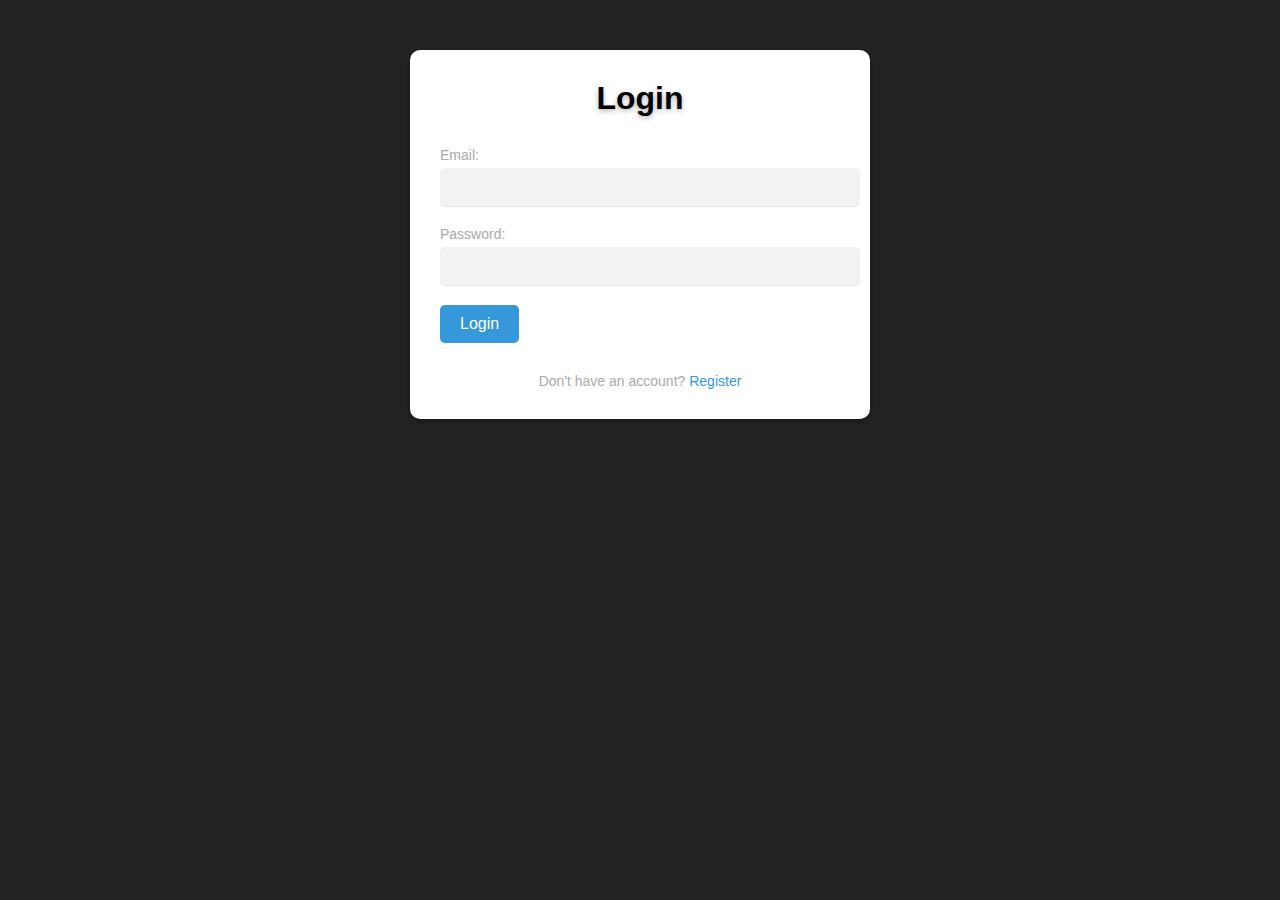
<file: index.html>
<!DOCTYPE html>
<html>
  <head>
    <title>Login</title>
    <style>
      body {
        background-color: #222;
        font-family: Arial, sans-serif;
      }

      .container {
        width: 400px;
        margin: 0 auto;
        margin-top: 50px;
        background-color: #fff;
        border-radius: 10px;
        box-shadow: 0 2px 5px rgba(0, 0, 0, 0.3);
        padding: 30px;
      }

      h1 {
        color: #000000;
        text-align: center;
        font-size: 32px;
        margin-top: 0;
        text-shadow: 0 2px 5px rgba(0, 0, 0, 0.3);
      }

      form {
        margin-top: 30px;
      }

      label {
        display: block;
        color: #aaa;
        font-size: 14px;
        margin-bottom: 5px;
      }

      input[type="text"],
      input[type="password"] {
        width: 100%;
        padding: 10px;
        margin-bottom: 20px;
        border: none;
        border-radius: 5px;
        box-shadow: 0 1px 1px rgba(0, 0, 0, 0.1);
        font-size: 16px;
        background-color: #f2f2f2;
        color: #444;
      }

      input[type="submit"] {
        background-color: #3498db;
        color: #fff;
        padding: 10px 20px;
        border: none;
        border-radius: 5px;
        font-size: 16px;
        cursor: pointer;
        transition: background-color 0.3s ease;
      }

      button:hover {
        background-color: #2980b9;
      }

      .links {
        margin-top: 30px;
        text-align: center;
        color: #aaa;
        font-size: 14px;
      }

      .links a {
        color: #3498db;
        text-decoration: none;
        transition: color 0.3s ease;
      }

      .links a:hover {
        color: #2980b9;
      }
    </style>
  </head>
  <body>
    <div class="container">
      <h1>Login</h1>
      <form action="login.php" method="post">
        <label for="email">Email:</label>
        <input type="text" id="email" name="email" required>

        <label for="password">Password:</label>
        <input type="password" id="password" name="password" required>

        <input type="submit" value="Login">
      </form>

      <div class="links">
        Don't have an account? <a href="index.html">Register</a>
      </div>
    </div>
  </body>
</html>
</file>
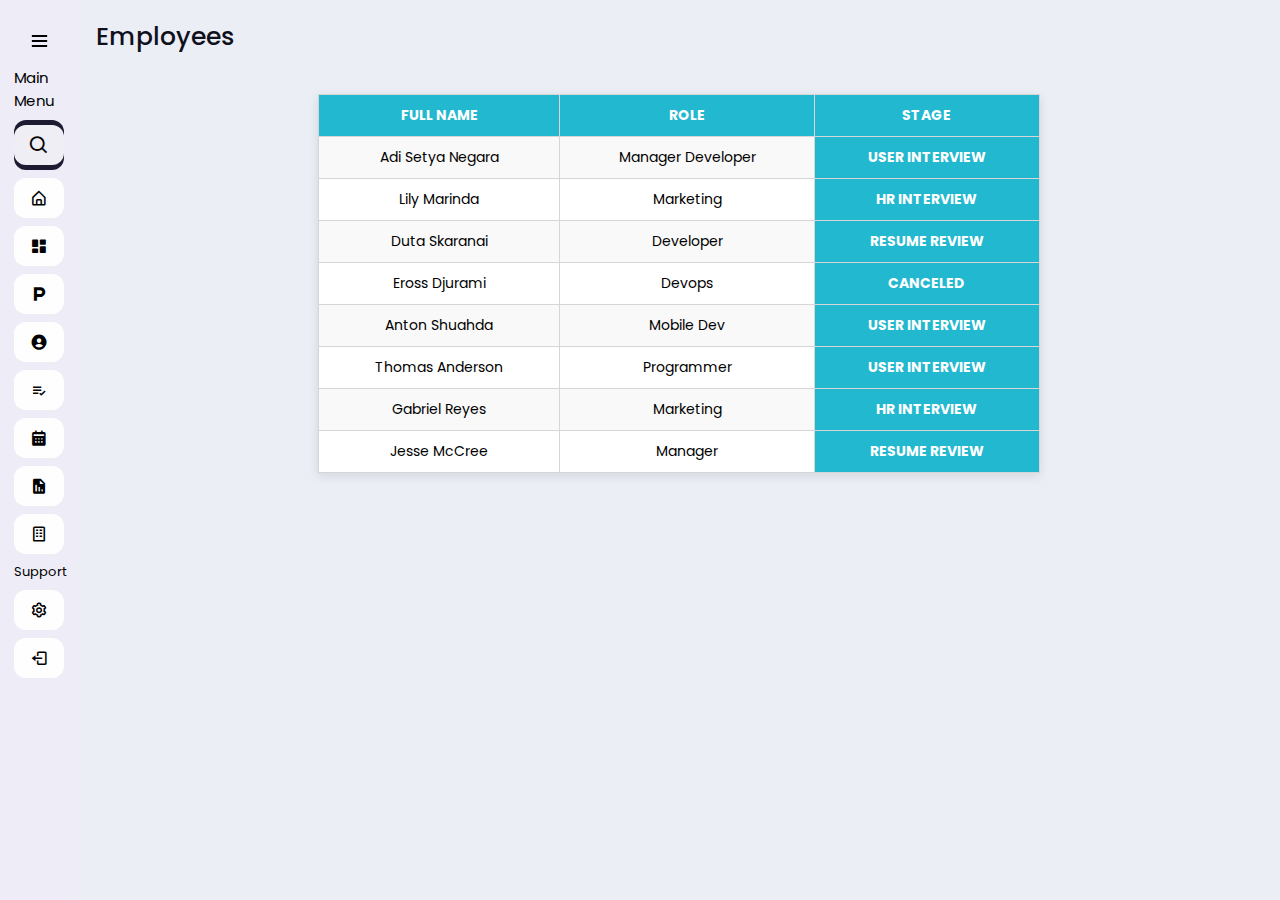
<file: 3 - Employee.html>
<!DOCTYPE html>
<html lang="en" dir="ltr">
  <head>
    <title>HRM Smart</title>
    <meta charset="UTF-8">
    <link rel="stylesheet" href="Mainbody.css">
    <meta http-equiv="X-UA-Compatible" content="IE=edge">
    <link href='https://unpkg.com/boxicons@2.0.7/css/boxicons.min.css' rel='stylesheet'>
     <meta name="viewport" content="width=device-width, initial-scale=1.0">
     <link rel = " icon " href= "icon.ico" ,  type = " image/x-icon">   
   </head>
<body>
    <div class="sidebar">
    <div class="logo-details">
        <div class="logo_name">
        <img src="logo.png" width="40px" height="30px"></div>
        <div class="logo_name">HRM Smart</div>
        <i class='bx bx-menu' id="btn" ></i>
    </div>
    <div class="sidenavmenu">Main Menu</div>
    <ul class="nav-list">
      <li>
          <i class='bx bx-search' ></i>
         <input type="text" placeholder="  Search...">
         <span class="tooltip">Search</span>
      </li>
      <li>
        <a href="index.html">
          <i class='bx bx-home-alt'></i>
          <span class="links_name">Home</span>
        </a>
         <span class="tooltip">Home</span>
      </li>
      <li>
        <a href="2 - Dashboard.html">
          <i class='bx bxs-dashboard'></i>
          <span class="links_name">Dashboard</span>
        </a>
         <span class="tooltip">Dashboard</span>
      </li>
      <li>
       <a href="5 - Payroll.html">
         <i class='bx bxs-parking' ></i>
         <span class="links_name">Payroll</span>
       </a>
       <span class="tooltip">Payroll</span>
     </li>
     <li>
       <a href="3 - Employee.html">
         <i class='bx bxs-user-circle' ></i>
         <span class="links_name">Employee Data</span>
       </a>
       <span class="tooltip">Employee Data</span>
     </li>
     <li>
       <a href="9 - Checklist.html">
         <i class='bx bx-list-check' ></i>
         <span class="links_name">Checklist</span>
       </a>
       <span class="tooltip">Checklist</span>
     </li>
     <li>
       <a href="7 - Attendance.html">
         <i class='bx bxs-calendar' ></i>
         <span class="links_name">Attendance</span>
       </a>
       <span class="tooltip">Attendance</span>
     </li>
     <li>
       <a href="8 - Reports.html">
         <i class='bx bxs-report' ></i>
         <span class="links_name">Reports</span>
       </a>
       <span class="tooltip">Reports</span>
     </li>
     <li>
       <a href="6 - Departments.html">
         <i class='bx bx-building' ></i>
         <span class="links_name">Department</span>
       </a>
       <span class="tooltip">Department</span>
     </li>
     <div class="sidenavmenu2">Support</div>
     <li>
        <a href="#">
          <i class='bx bx-cog' ></i>
          <span class="links_name">Help</span>
        </a>
        <span class="tooltip">Help</span>
      </li>
     <li>
        <a href="#">
            <i class='bx bx-log-out'></i>
            <span class="links_name">Log In</span>
        </a>
        <span class="tooltip">Log In</span>

     </li>  
    </ul>
  </div>
  <style>
  table {
    font-family: 'Roboto', sans-serif;
    border-collapse: collapse;
    width: 60%;
    margin: 0 auto;
    background-color: #ffffff;
    border: 1px solid #d6d6d6;
    box-shadow: 0px 3px 10px rgba(0, 0, 0, 0.1);
  }

  td,
  th {
    border: 1px solid #d6d6d6;
    text-align: center;
    padding: 10px;
    font-size: 14px;
  }

  tr:nth-child(even) {
    background-color: #f9f9f9;
  }

  th {
    background-color: #22b8cf;
    color: #ffffff;
    font-weight: bold;
    text-transform: uppercase;
    padding: 10px;
  }

  caption {
    font-size: 20px;
    font-weight: bold;
    margin-bottom: 10px;
    text-align: left;
    text-transform: uppercase;
    letter-spacing: 2px;
  }

  .search-container {
    display: flex;
    justify-content: space-between;
    align-items: center;
    margin-bottom: 20px;
  }

  .search-container input[type=text] {
    padding: 6px;
    border: none;
    border-radius: 3px;
    width: 300px;
    font-size: 14px;
  }

  .search-container button {
    padding: 6px 10px;
    background-color: #22b8cf;
    color: #ffffff;
    border: none;
    border-radius: 3px;
    cursor: pointer;
    font-size: 14px;
  }
</style>

<section class="home-section">
  <div class="search-container">
    <div class="text">Employees</div>
    
  </div>

  <table>
    <tr>
      <th>Full name</th>
      <th>Role</th>
      <th>Stage</th>
    </tr>

    <tr>
      <td>Adi Setya Negara</td>
      <td>Manager Developer</td>
      <th>User Interview</th>
    </tr>

    <tr>
      <td>Lily Marinda</td>
      <td>Marketing</td>
      <th>HR Interview </th>
    </tr>

    <tr>
      <td>Duta Skaranai</td>
      <td>Developer</td>
      <th>Resume Review</th>
    </tr>

    <tr>
      <td>Eross Djurami</td>
      <td>Devops</td>
      <th>Canceled</th>
    </tr>

    <tr>
      <td>Anton Shuahda</td>
      <td>Mobile Dev</td>
      <th>User Interview</th>
    </tr>

    <tr>
      <td>Thomas Anderson</td>
      <td>Programmer</td>
      <th>User Interview</th>
    </tr>

    <tr>
      <td>Gabriel Reyes</td>
      <td>Marketing</td>
      <th>HR Interview </th>
    </tr>

    <tr>
      <td>Jesse McCree</td>
      <td>Manager</td>
        <th>Resume Review</th>
      </tr>
    </table>
      </section>
  <script>
  let sidebar = document.querySelector(".sidebar");
  let closeBtn = document.querySelector("#btn");
  let searchBtn = document.querySelector(".bx-search");

  closeBtn.addEventListener("click", ()=>{
    sidebar.classList.toggle("open");
    menuBtnChange();//calling the function(optional)
  });

  searchBtn.addEventListener("click", ()=>{ // Sidebar open when you click on the search iocn
    sidebar.classList.toggle("open");
    menuBtnChange(); //calling the function(optional)
  });

  // following are the code to change sidebar button(optional)
  function menuBtnChange() {
   if(sidebar.classList.contains("open")){
     closeBtn.classList.replace("bx-menu", "bx-menu-alt-right");//replacing the iocns class
   }else {
     closeBtn.classList.replace("bx-menu-alt-right","bx-menu");//replacing the iocns class
   }


}

  
  </script>
</body>
</html>
</file>
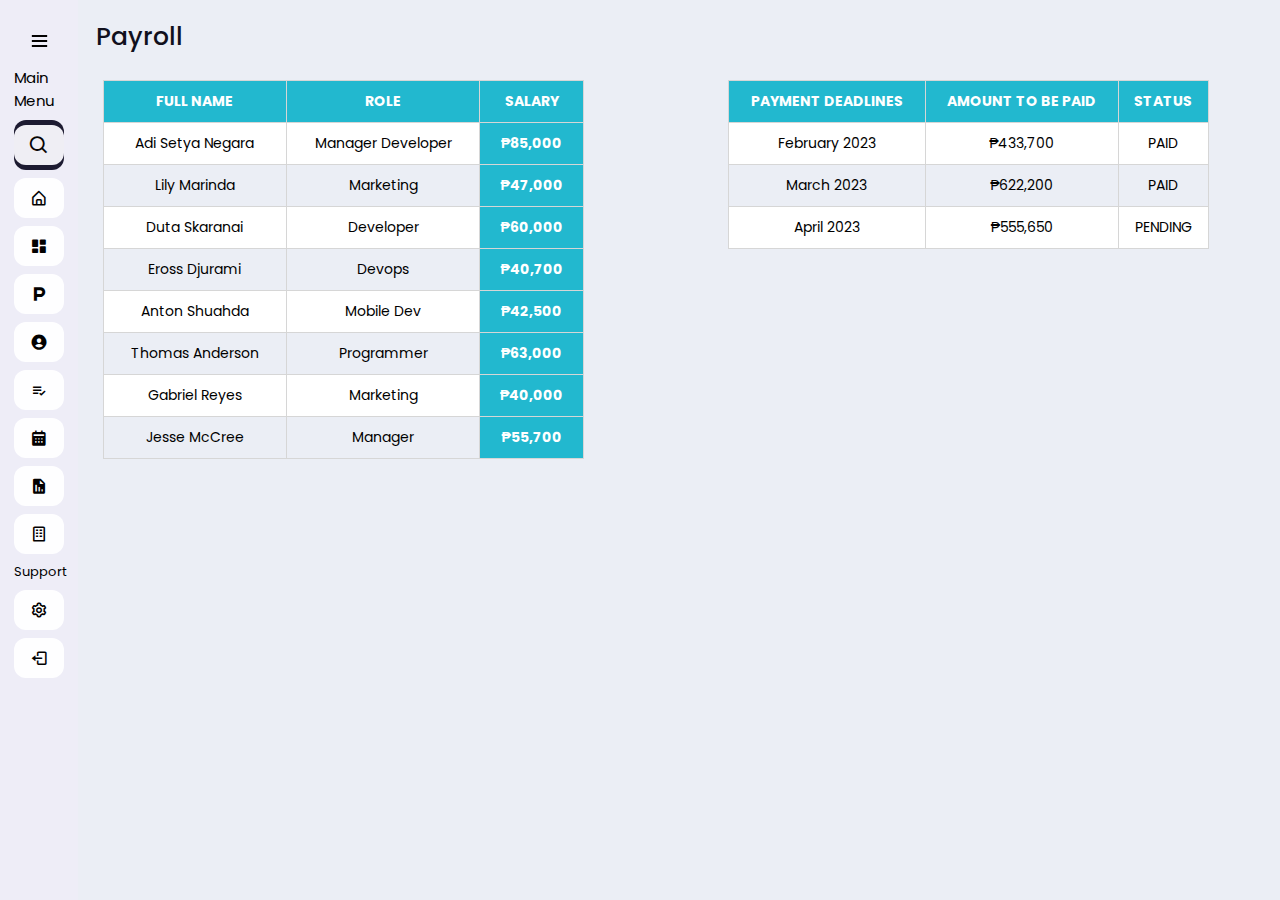
<file: 5 - Payroll.html>
<!DOCTYPE html>
<html lang="en" dir="ltr">
  <head>
    <title>HRM Smart</title>
    <meta charset="UTF-8">
    <link rel="stylesheet" href="Mainbody.css">
    <meta http-equiv="X-UA-Compatible" content="IE=edge">
    <link href='https://unpkg.com/boxicons@2.0.7/css/boxicons.min.css' rel='stylesheet'>
     <meta name="viewport" content="width=device-width, initial-scale=1.0">
     <link rel = " icon " href= "icon.ico" ,  type = " image/x-icon">   
   </head>
<body>
    <div class="sidebar">
    <div class="logo-details">
        <div class="logo_name">
        <img src="logo.png" width="40px" height="30px"></div>
        <div class="logo_name">HRM Smart</div>
        <i class='bx bx-menu' id="btn" ></i>
    </div>
    <div class="sidenavmenu">Main Menu</div>
    <ul class="nav-list">
      <li>
          <i class='bx bx-search' ></i>
         <input type="text" placeholder="  Search...">
         <span class="tooltip">Search</span>
      </li>
      <li>
        <a href="index.html">
          <i class='bx bx-home-alt'></i>
          <span class="links_name">Home</span>
        </a>
         <span class="tooltip">Home</span>
      </li>
      <li>
        <a href="2 - Dashboard.html">
          <i class='bx bxs-dashboard'></i>
          <span class="links_name">Dashboard</span>
        </a>
         <span class="tooltip">Dashboard</span>
      </li>
      <li>
       <a href="5 - Payroll.html">
         <i class='bx bxs-parking' ></i>
         <span class="links_name">Payroll</span>
       </a>
       <span class="tooltip">Payroll</span>
     </li>
     <li>
       <a href="3 - Employee.html">
         <i class='bx bxs-user-circle' ></i>
         <span class="links_name">Employee Data</span>
       </a>
       <span class="tooltip">Employee Data</span>
     </li>
     <li>
       <a href="9 - Checklist.html">
         <i class='bx bx-list-check' ></i>
         <span class="links_name">Checklist</span>
       </a>
       <span class="tooltip">Checklist</span>
     </li>
     <li>
       <a href="7 - Attendance.html">
         <i class='bx bxs-calendar' ></i>
         <span class="links_name">Attendance</span>
       </a>
       <span class="tooltip">Attendance</span>
     </li>
     <li>
       <a href="8 - Reports.html">
         <i class='bx bxs-report' ></i>
         <span class="links_name">Reports</span>
       </a>
       <span class="tooltip">Reports</span>
     </li>
     <li>
       <a href="6 - Departments.html">
         <i class='bx bx-building' ></i>
         <span class="links_name">Department</span>
       </a>
       <span class="tooltip">Department</span>
     </li>
     <div class="sidenavmenu2">Support</div>
     <li>
        <a href="#">
          <i class='bx bx-cog' ></i>
          <span class="links_name">Help</span>
        </a>
        <span class="tooltip">Help</span>
      </li>
     <li>
        <a href="#">
            <i class='bx bx-log-out'></i>
            <span class="links_name">Log In</span>
        </a>
        <span class="tooltip">Log In</span>

     </li>  
    </ul>
  </div>
  <style>
    table {
      font-family: arial, sans-serif;
      border-collapse: collapse;
      width: 40%;
    }
    
    td,
  th {
    border: 1px solid #d6d6d6;
    text-align: center;
    padding: 10px;
    font-size: 14px;
  }

  tr:nth-child(even) {
    background-color: #f9f9f9;
  }

  th {
    background-color: #22b8cf;
    color: #ffffff;
    font-weight: bold;
    text-transform: uppercase;
    padding: 10px;
  }

  caption {
    font-size: 20px;
    font-weight: bold;
    margin-bottom: 10px;
    text-align: left;
    text-transform: uppercase;
    letter-spacing: 2px;
  }
    
    tr:nth-child(even) {
      background-color: white;
    }
	#table1 {
        position: absolute;
        top: 80px;
        left: 25px;
    }
    
    #table2 {
        position: absolute;
        top: 80px;
        left: 650px;
    }
    </style> 
      <section class="home-section">
          <div class="text">Payroll</div>
        <table id="table1">
      <tr>
        <th>Full name</th>
        <th>Role</th>
        <th>Salary</th>
      </tr>
      
      <tr>
        <td>Adi Setya Negara</td>
        <td>Manager Developer</td>
        <th>₱85,000</th>
      </tr>
      
      <tr>
        <td>Lily Marinda</td>
        <td>Marketing</td>
        <th>₱47,000</th>
      </tr>
      
      <tr>
        <td>Duta Skaranai</td>
        <td>Developer</td>
        <th>₱60,000</th>
      </tr>
      
      <tr>
        <td>Eross Djurami</td>
        <td>Devops</td>
        <th>₱40,700</th>
      </tr>
      
      <tr>
        <td>Anton Shuahda</td>
        <td>Mobile Dev</td>
        <th>₱42,500</th>
      </tr>
      
      <tr>
        <td>Thomas Anderson</td>
        <td>Programmer</td>
        <th>₱63,000</th>
      </tr>
      
        <tr>
        <td>Gabriel Reyes</td>
        <td>Marketing</td>
        <th>₱40,000</th>
      </tr>
      
        <tr>
        <td>Jesse McCree</td>
        <td>Manager</td>
        <th>₱55,700</th>
      </tr>
    </table>
	
	<table id="table2">
  <tr>
    <th>Payment Deadlines</th>
    <th>Amount to be Paid</th>
    <th>Status</th>
  </tr>
  
  <tr>
    <td>February 2023</td>
    <td>₱433,700</td>
    <td>PAID</td>
  </tr>
  
  <tr>
    <td>March 2023</td>
    <td>₱622,200</td>
    <td>PAID</td>
  </tr>
  
  <tr>
    <td>April 2023</td>
    <td>₱555,650</td>
    <td>PENDING</td>
  </tr>
</table>
  <script>
  let sidebar = document.querySelector(".sidebar");
  let closeBtn = document.querySelector("#btn");
  let searchBtn = document.querySelector(".bx-search");

  closeBtn.addEventListener("click", ()=>{
    sidebar.classList.toggle("open");
    menuBtnChange();//calling the function(optional)
  });

  searchBtn.addEventListener("click", ()=>{ // Sidebar open when you click on the search iocn
    sidebar.classList.toggle("open");
    menuBtnChange(); //calling the function(optional)
  });

  // following are the code to change sidebar button(optional)
  function menuBtnChange() {
   if(sidebar.classList.contains("open")){
     closeBtn.classList.replace("bx-menu", "bx-menu-alt-right");//replacing the iocns class
   }else {
     closeBtn.classList.replace("bx-menu-alt-right","bx-menu");//replacing the iocns class
   }
}
  </script>
</body>
</html>
</file>
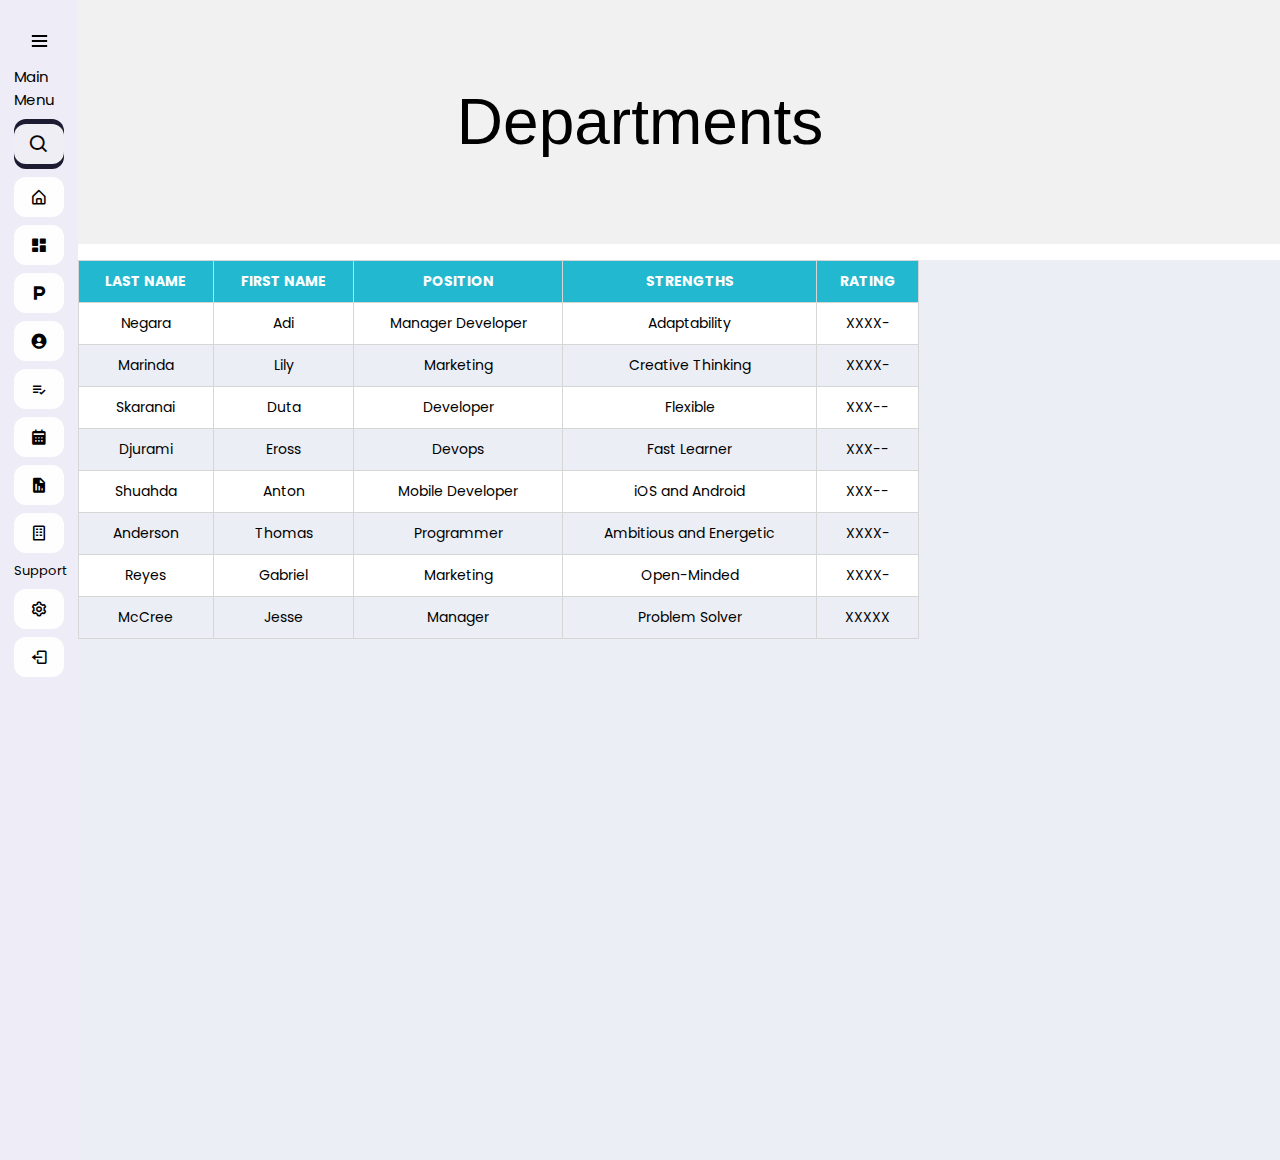
<file: 6 - Departments.html>
<!DOCTYPE html>
<html lang="en" dir="ltr">
  <head>
    <title>HRM Smart</title>
    <meta charset="UTF-8">
    <link rel="stylesheet" href="Mainbody.css">
    <meta http-equiv="X-UA-Compatible" content="IE=edge">
    <link href='https://unpkg.com/boxicons@2.0.7/css/boxicons.min.css' rel='stylesheet'>
     <meta name="viewport" content="width=device-width, initial-scale=1.0">
     <link rel = " icon " href= "icon.ico" ,  type = " image/x-icon">   
   </head>
<body>
    <div class="sidebar">
    <div class="logo-details">
        <div class="logo_name">
        <img src="logo.png" width="40px" height="30px"></div>
        <div class="logo_name">HRM Smart</div>
        <i class='bx bx-menu' id="btn" ></i>
    </div>
    <div class="sidenavmenu">Main Menu</div>
    <ul class="nav-list">
      <li>
          <i class='bx bx-search' ></i>
         <input type="text" placeholder="  Search...">
         <span class="tooltip">Search</span>
      </li>
      <li>
        <a href="index.html">
          <i class='bx bx-home-alt'></i>
          <span class="links_name">Home</span>
        </a>
         <span class="tooltip">Home</span>
      </li>
      <li>
        <a href="2 - Dashboard.html">
          <i class='bx bxs-dashboard'></i>
          <span class="links_name">Dashboard</span>
        </a>
         <span class="tooltip">Dashboard</span>
      </li>
      <li>
       <a href="5 - Payroll.html">
         <i class='bx bxs-parking' ></i>
         <span class="links_name">Payroll</span>
       </a>
       <span class="tooltip">Payroll</span>
     </li>
     <li>
       <a href="3 - Employee.html">
         <i class='bx bxs-user-circle' ></i>
         <span class="links_name">Employee Data</span>
       </a>
       <span class="tooltip">Employee Data</span>
     </li>
     <li>
       <a href="9 - Checklist.html">
         <i class='bx bx-list-check' ></i>
         <span class="links_name">Checklist</span>
       </a>
       <span class="tooltip">Checklist</span>
     </li>
     <li>
       <a href="7 - Attendance.html">
         <i class='bx bxs-calendar' ></i>
         <span class="links_name">Attendance</span>
       </a>
       <span class="tooltip">Attendance</span>
     </li>
     <li>
       <a href="8 - Reports.html">
         <i class='bx bxs-report' ></i>
         <span class="links_name">Reports</span>
       </a>
       <span class="tooltip">Reports</span>
     </li>
     <li>
       <a href="6 - Departments.html">
         <i class='bx bx-building' ></i>
         <span class="links_name">Department</span>
       </a>
       <span class="tooltip">Department</span>
     </li>
     <div class="sidenavmenu2">Support</div>
     <li>
        <a href="#">
          <i class='bx bx-cog' ></i>
          <span class="links_name">Help</span>
        </a>
        <span class="tooltip">Help</span>
      </li>
     <li>
        <a href="#">
            <i class='bx bx-log-out'></i>
            <span class="links_name">Log In</span>
        </a>
        <span class="tooltip">Log In</span>

     </li>  
    </ul>
  </div>

<title>W3.CSS</title>
<meta name="viewport" content="width=device-width, initial-scale=1">
<link rel="stylesheet" href="https://www.w3schools.com/w3css/4/w3.css">
<body>

<div class="w3-light-grey w3-padding-64 w3-margin-bottom w3-center">
  <h1 class="w3-jumbo">Departments</h1>
</div>

   <style>
table {
  font-family: arial, sans-serif;
  border-collapse: collapse;
  width: 70%;
}

td,
  th {
    border: 1px solid #d6d6d6;
    text-align: center;
    padding: 10px;
    font-size: 14px;
  }

  tr:nth-child(even) {
    background-color: #f9f9f9;
  }

  th {
    background-color: #22b8cf;
    color: #ffffff;
    font-weight: bold;
    text-transform: uppercase;
    padding: 10px;
  }

  caption {
    font-size: 20px;
    font-weight: bold;
    margin-bottom: 10px;
    text-align: left;
    text-transform: uppercase;
    letter-spacing: 2px;
  }

tr:nth-child(even) {
  background-color: white;
}
</style> 
  <section class="home-section">
	  <table>
  <tr>
    <th>Last Name </th>
    <th>First Name</th>
    <th>Position</th>
    <th>Strengths</th>
    <th>Rating</th>
  
  </tr>
  
  <tr>
    <td>Negara</td>
    <td>Adi</td>
    <td>Manager Developer</td>
    <td>Adaptability</td>
    <td>XXXX-</td>
    
  </tr>
  
  <tr>
    <td>Marinda</td>
    <td>Lily</td>
    <td>Marketing</td>
    <td>Creative Thinking</td>
    <td>XXXX-</td>
    
  </tr>
  
  <tr>
    <td>Skaranai</td>
    <td>Duta</td>
    <td>Developer</td>
    <td>Flexible</td>
    <td>XXX--</td>
    
  </tr>
  
  <tr>
    <td>Djurami</td>
    <td>Eross</td>
    <td>Devops</td>
    <td>Fast Learner</td>
    <td>XXX--</td>
    
  </tr>
  
  <tr>
    <td>Shuahda</td>
    <td>Anton</td>
    <td>Mobile Developer</td>
    <td>iOS and Android</td>
    <td>XXX--</td>
    
  </tr>

  <tr>
    <td>Anderson</td>
    <td>Thomas</td>
    <td>Programmer</td>
    <td>Ambitious and Energetic</td>
    <td>XXXX-</td>
    
  </tr>

  <tr>
    <td>Reyes</td>
    <td>Gabriel</td>
    <td>Marketing</td>
    <td>Open-Minded</td>
    <td>XXXX-</td>
    
  </tr>

  <tr>
    <td>McCree</td>
    <td>Jesse</td>
    <td>Manager</td>
    <td>Problem Solver</td>
    <td>XXXXX</td>
    
  </tr>
  

</table>
  </section>
  <script>
  let sidebar = document.querySelector(".sidebar");
  let closeBtn = document.querySelector("#btn");
  let searchBtn = document.querySelector(".bx-search");

  closeBtn.addEventListener("click", ()=>{
    sidebar.classList.toggle("open");
    menuBtnChange();//calling the function(optional)
  });

  searchBtn.addEventListener("click", ()=>{ // Sidebar open when you click on the search iocn
    sidebar.classList.toggle("open");
    menuBtnChange(); //calling the function(optional)
  });

  // following are the code to change sidebar button(optional)
  function menuBtnChange() {
   if(sidebar.classList.contains("open")){
     closeBtn.classList.replace("bx-menu", "bx-menu-alt-right");//replacing the iocns class
   }else {
     closeBtn.classList.replace("bx-menu-alt-right","bx-menu");//replacing the iocns class
   }


}

  
  </script>
</body>
</html>
</file>
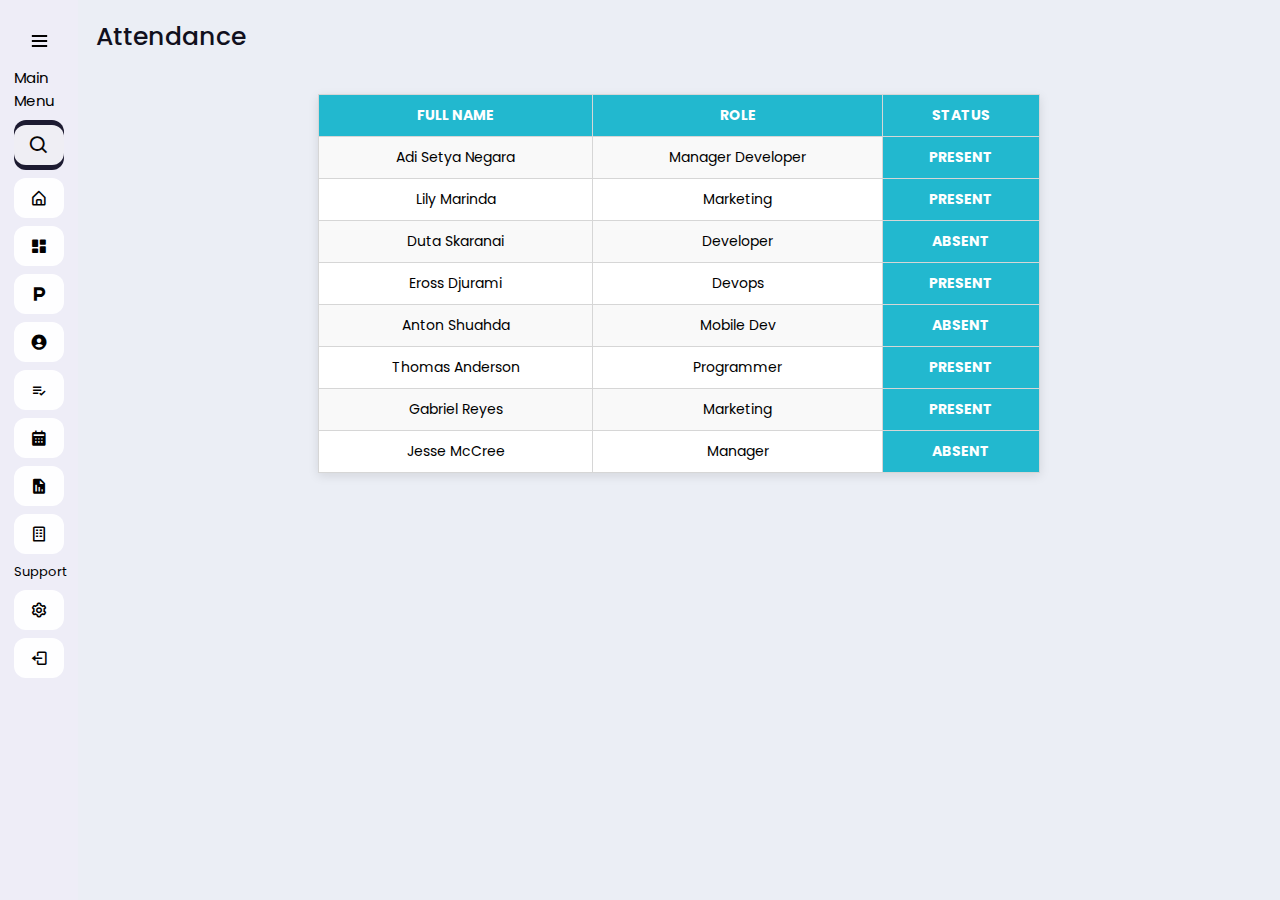
<file: 7 - Attendance.html>
<!DOCTYPE html>
<html lang="en" dir="ltr">
  <head>
    <title>HRM Smart</title>
    <meta charset="UTF-8">
    <link rel="stylesheet" href="Mainbody.css">
    <meta http-equiv="X-UA-Compatible" content="IE=edge">
    <link href='https://unpkg.com/boxicons@2.0.7/css/boxicons.min.css' rel='stylesheet'>
     <meta name="viewport" content="width=device-width, initial-scale=1.0">
     <link rel = " icon " href= "icon.ico" ,  type = " image/x-icon">   
   </head>
<body>
    <div class="sidebar">
    <div class="logo-details">
        <div class="logo_name">
        <img src="logo.png" width="40px" height="30px"></div>
        <div class="logo_name">HRM Smart</div>
        <i class='bx bx-menu' id="btn" ></i>
    </div>
    <div class="sidenavmenu">Main Menu</div>
    <ul class="nav-list">
      <li>
          <i class='bx bx-search' ></i>
         <input type="text" placeholder="  Search...">
         <span class="tooltip">Search</span>
      </li>
      <li>
        <a href="home.html">
          <i class='bx bx-home-alt'></i>
          <span class="links_name">Home</span>
        </a>
         <span class="tooltip">Home</span>
      </li>
      <li>
        <a href="2 - Dashboard.html">
          <i class='bx bxs-dashboard'></i>
          <span class="links_name">Dashboard</span>
        </a>
         <span class="tooltip">Dashboard</span>
      </li>
      <li>
       <a href="5 - Payroll.php">
         <i class='bx bxs-parking' ></i>
         <span class="links_name">Payroll</span>
       </a>
       <span class="tooltip">Payroll</span>
     </li>
     <li>
       <a href="3 - Employee.php">
         <i class='bx bxs-user-circle' ></i>
         <span class="links_name">Employee Data</span>
       </a>
       <span class="tooltip">Employee Data</span>
     </li>
     <li>
       <a href="9 - Checklist.html">
         <i class='bx bx-list-check' ></i>
         <span class="links_name">Checklist</span>
       </a>
       <span class="tooltip">Checklist</span>
     </li>
     <li>
       <a href="7 - Attendance.html">
         <i class='bx bxs-calendar' ></i>
         <span class="links_name">Attendance</span>
       </a>
       <span class="tooltip">Attendance</span>
     </li>
     <li>
       <a href="8 - Reports.html">
         <i class='bx bxs-report' ></i>
         <span class="links_name">Reports</span>
       </a>
       <span class="tooltip">Reports</span>
     </li>
     <li>
       <a href="6 - Departments.html">
         <i class='bx bx-building' ></i>
         <span class="links_name">Department</span>
       </a>
       <span class="tooltip">Department</span>
     </li>
     <div class="sidenavmenu2">Support</div>
     <li>
        <a href="#">
          <i class='bx bx-cog' ></i>
          <span class="links_name">Help</span>
        </a>
        <span class="tooltip">Help</span>
      </li>
     <li>
        <a href="#">
            <i class='bx bx-log-out'></i>
            <span class="links_name">Log In</span>
        </a>
        <span class="tooltip">Log In</span>

     </li>  
    </ul>
  </div>
   <style>
  table {
    font-family: 'Roboto', sans-serif;
    border-collapse: collapse;
    width: 60%;
    margin: 0 auto;
    background-color: #ffffff;
    border: 1px solid #d6d6d6;
    box-shadow: 0px 3px 10px rgba(0, 0, 0, 0.1);
  }

  td,
  th {
    border: 1px solid #d6d6d6;
    text-align: center;
    padding: 10px;
    font-size: 14px;
  }

  tr:nth-child(even) {
    background-color: #f9f9f9;
  }

  th {
    background-color: #22b8cf;
    color: #ffffff;
    font-weight: bold;
    text-transform: uppercase;
    padding: 10px;
  }

  caption {
    font-size: 20px;
    font-weight: bold;
    margin-bottom: 10px;
    text-align: left;
    text-transform: uppercase;
    letter-spacing: 2px;
  }

  .search-container {
    display: flex;
    justify-content: space-between;
    align-items: center;
    margin-bottom: 20px;
  }

  .search-container input[type=text] {
    padding: 6px;
    border: none;
    border-radius: 3px;
    width: 300px;
    font-size: 14px;
  }

  .search-container button {
    padding: 6px 10px;
    background-color: #22b8cf;
    color: #ffffff;
    border: none;
    border-radius: 3px;
    cursor: pointer;
    font-size: 14px;
  }
</style> 
  <section class="home-section">
  <div class="search-container">
    <div class="text">Attendance</div>
    
  </div>
	  <table>
  <tr>
    <th>Full name</th>
    <th>Role</th>
	<th>Status</th>
  </tr>
  
  <tr>
    <td>Adi Setya Negara</td>
    <td>Manager Developer</td>
    <th>Present</th>
  </tr>
  
  <tr>
    <td>Lily Marinda</td>
    <td>Marketing</td>
    <th>Present</th>
  </tr>
  
  <tr>
    <td>Duta Skaranai</td>
    <td>Developer</td>
    <th>Absent</th>
  </tr>
  
  <tr>
    <td>Eross Djurami</td>
    <td>Devops</td>
    <th>Present</th>
  </tr>
  
  <tr>
    <td>Anton Shuahda</td>
    <td>Mobile Dev</td>
	<th>Absent</th>
  </tr>
  
  <tr>
    <td>Thomas Anderson</td>
    <td>Programmer</td>
	<th>Present</th>
  </tr>
  
    <tr>
    <td>Gabriel Reyes</td>
    <td>Marketing</td>
	<th>Present</th>
  </tr>
  
    <tr>
    <td>Jesse McCree</td>
    <td>Manager</td>
	<th>Absent</th>
  </tr>
  

  
</table>
  </section>
  <script>
  let sidebar = document.querySelector(".sidebar");
  let closeBtn = document.querySelector("#btn");
  let searchBtn = document.querySelector(".bx-search");

  closeBtn.addEventListener("click", ()=>{
    sidebar.classList.toggle("open");
    menuBtnChange();//calling the function(optional)
  });

  searchBtn.addEventListener("click", ()=>{ // Sidebar open when you click on the search iocn
    sidebar.classList.toggle("open");
    menuBtnChange(); //calling the function(optional)
  });

  // following are the code to change sidebar button(optional)
  function menuBtnChange() {
   if(sidebar.classList.contains("open")){
     closeBtn.classList.replace("bx-menu", "bx-menu-alt-right");//replacing the iocns class
   }else {
     closeBtn.classList.replace("bx-menu-alt-right","bx-menu");//replacing the iocns class
   }


}

  
  </script>
</body>
</html>
</file>
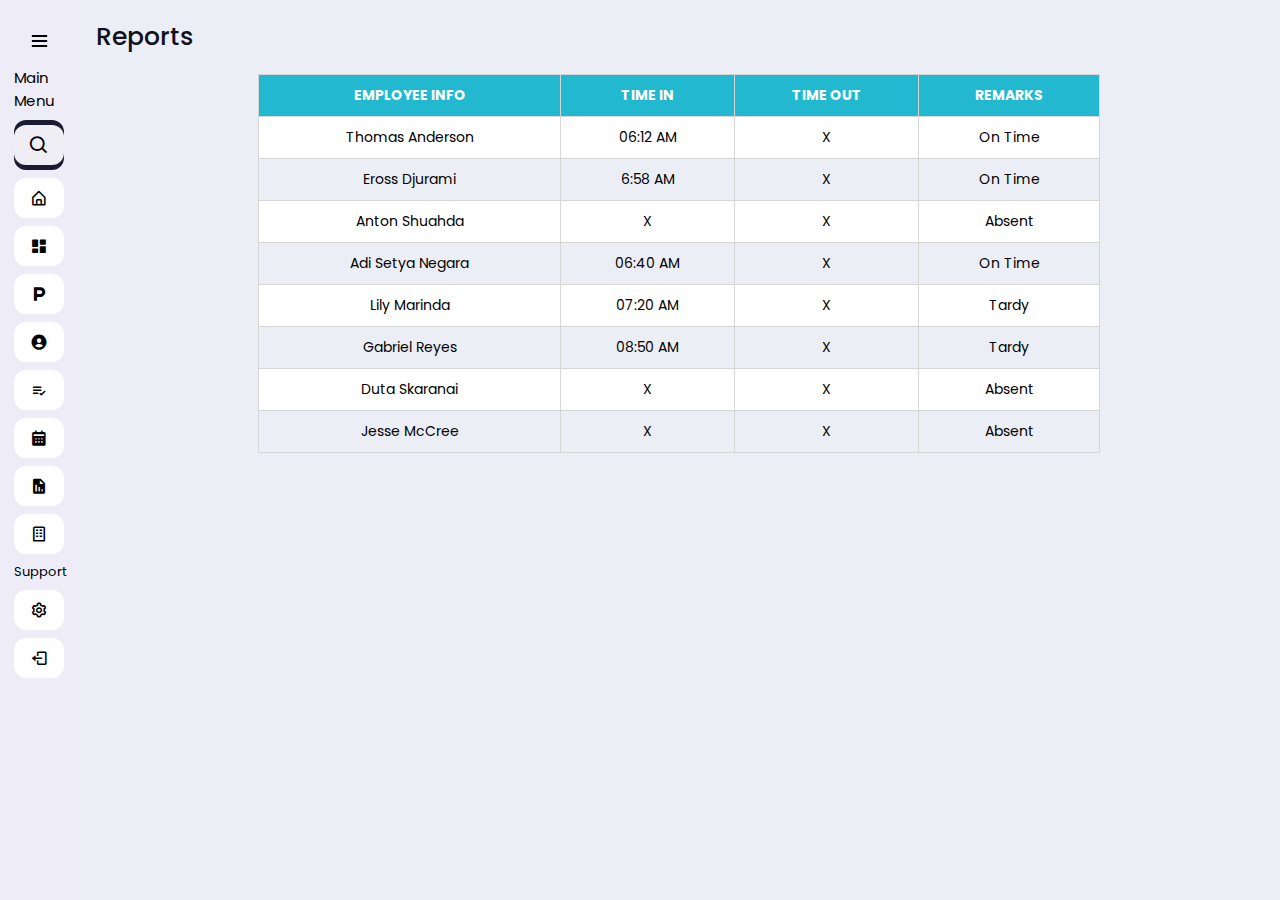
<file: 8 - Reports.html>
<!DOCTYPE html>
<html lang="en" dir="ltr">
  <head>
    <title>HRM Smart</title>
    <meta charset="UTF-8">
    <link rel="stylesheet" href="Mainbody.css">
    <meta http-equiv="X-UA-Compatible" content="IE=edge">
    <link href='https://unpkg.com/boxicons@2.0.7/css/boxicons.min.css' rel='stylesheet'>
     <meta name="viewport" content="width=device-width, initial-scale=1.0">
     <link rel = " icon " href= "icon.ico" ,  type = " image/x-icon">   
   </head>
<body>
    <div class="sidebar">
    <div class="logo-details">
        <div class="logo_name">
        <img src="logo.png" width="40px" height="30px"></div>
        <div class="logo_name">HRM Smart</div>
        <i class='bx bx-menu' id="btn" ></i>
    </div>
    <div class="sidenavmenu">Main Menu</div>
    <ul class="nav-list">
      <li>
          <i class='bx bx-search' ></i>
         <input type="text" placeholder="  Search...">
         <span class="tooltip">Search</span>
      </li>
      <li>
        <a href="home.html">
          <i class='bx bx-home-alt'></i>
          <span class="links_name">Home</span>
        </a>
         <span class="tooltip">Home</span>
      </li>
      <li>
        <a href="2 - Dashboard.html">
          <i class='bx bxs-dashboard'></i>
          <span class="links_name">Dashboard</span>
        </a>
         <span class="tooltip">Dashboard</span>
      </li>
      <li>
       <a href="5 - Payroll.php">
         <i class='bx bxs-parking' ></i>
         <span class="links_name">Payroll</span>
       </a>
       <span class="tooltip">Payroll</span>
     </li>
     <li>
       <a href="3 - Employee.php">
         <i class='bx bxs-user-circle' ></i>
         <span class="links_name">Employee Data</span>
       </a>
       <span class="tooltip">Employee Data</span>
     </li>
     <li>
       <a href="9 - Checklist.html">
         <i class='bx bx-list-check' ></i>
         <span class="links_name">Checklist</span>
       </a>
       <span class="tooltip">Checklist</span>
     </li>
     <li>
       <a href="7 - Attendance.html">
         <i class='bx bxs-calendar' ></i>
         <span class="links_name">Attendance</span>
       </a>
       <span class="tooltip">Attendance</span>
     </li>
     <li>
       <a href="8 - Reports.html">
         <i class='bx bxs-report' ></i>
         <span class="links_name">Reports</span>
       </a>
       <span class="tooltip">Reports</span>
     </li>
     <li>
       <a href="6 - Departments.html">
         <i class='bx bx-building' ></i>
         <span class="links_name">Department</span>
       </a>
       <span class="tooltip">Department</span>
     </li>
     <div class="sidenavmenu2">Support</div>
     <li>
        <a href="#">
          <i class='bx bx-cog' ></i>
          <span class="links_name">Help</span>
        </a>
        <span class="tooltip">Help</span>
      </li>
     <li>
        <a href="#">
            <i class='bx bx-log-out'></i>
            <span class="links_name">Log In</span>
        </a>
        <span class="tooltip">Log In</span>

     </li>  
    </ul>
  </div>
</div>

   <style>
table {
  font-family: arial, sans-serif;
  border-collapse: collapse;
  width: 70%;
}

td,
  th {
    border: 1px solid #d6d6d6;
    text-align: center;
    padding: 10px;
    font-size: 14px;
  }

  tr:nth-child(even) {
    background-color: #f9f9f9;
  }

  th {
    background-color: #22b8cf;
    color: #ffffff;
    font-weight: bold;
    text-transform: uppercase;
    padding: 10px;
  }

  caption {
    font-size: 20px;
    font-weight: bold;
    margin-bottom: 10px;
    text-align: left;
    text-transform: uppercase;
    letter-spacing: 2px;
  }

tr:nth-child(even) {
  background-color: white;
}

.center {
  margin-left: auto;
  margin-right: auto;
}
</style> 
  <section class="home-section">
    <div class="text">Reports </div>
	  <table class="center">
  <tr>
    <th>Employee Info</th>
    <th>Time In</th>
      <th>Time Out</th>
      <th>Remarks</th>

  </tr>
  
<tr>
    <td>Thomas Anderson</td>
    <td>06:12 AM</td>
    <td>X</td>
    <td>On Time</td>
    
  </tr>

<tr>
    <td>Eross Djurami</td>
    <td>6:58 AM</td>
    <td>X</td>
    <td>On Time</td>
    
  </tr>

<tr>
    <td>Anton Shuahda</td>
    <td>X</td>
    <td>X</td>
    <td>Absent</td>
    
  </tr>

  <tr>
    <td>Adi Setya Negara</td>
    <td>06:40 AM</td>
    <td>X</td>
    <td>On Time</td>
    
  </tr>
  
  <tr>
    <td>Lily Marinda</td>
    <td>07:20 AM</td>
    <td>X</td>
    <td>Tardy</td>
    
  </tr>
  
  <tr>
    <td>Gabriel Reyes</td>
    <td>08:50 AM</td>
    <td>X</td>
    <td>Tardy</td>
    
  </tr>
  
  <tr>
    <td>Duta Skaranai</td>
    <td>X</td>
    <td>X</td>
    <td>Absent</td>

  </tr>
  
  <tr>
	<td>Jesse McCree</td>
    <td>X</td>
    <td>X</td>
    <td>Absent</td>

  </tr>
  
</table>
  </section>
  <script>
  let sidebar = document.querySelector(".sidebar");
  let closeBtn = document.querySelector("#btn");
  let searchBtn = document.querySelector(".bx-search");

  closeBtn.addEventListener("click", ()=>{
    sidebar.classList.toggle("open");
    menuBtnChange();//calling the function(optional)
  });

  searchBtn.addEventListener("click", ()=>{ // Sidebar open when you click on the search iocn
    sidebar.classList.toggle("open");
    menuBtnChange(); //calling the function(optional)
  });

  // following are the code to change sidebar button(optional)
  function menuBtnChange() {
   if(sidebar.classList.contains("open")){
     closeBtn.classList.replace("bx-menu", "bx-menu-alt-right");//replacing the iocns class
   }else {
     closeBtn.classList.replace("bx-menu-alt-right","bx-menu");//replacing the iocns class
   }


}

  
  </script>
</body>
</html>
</file>
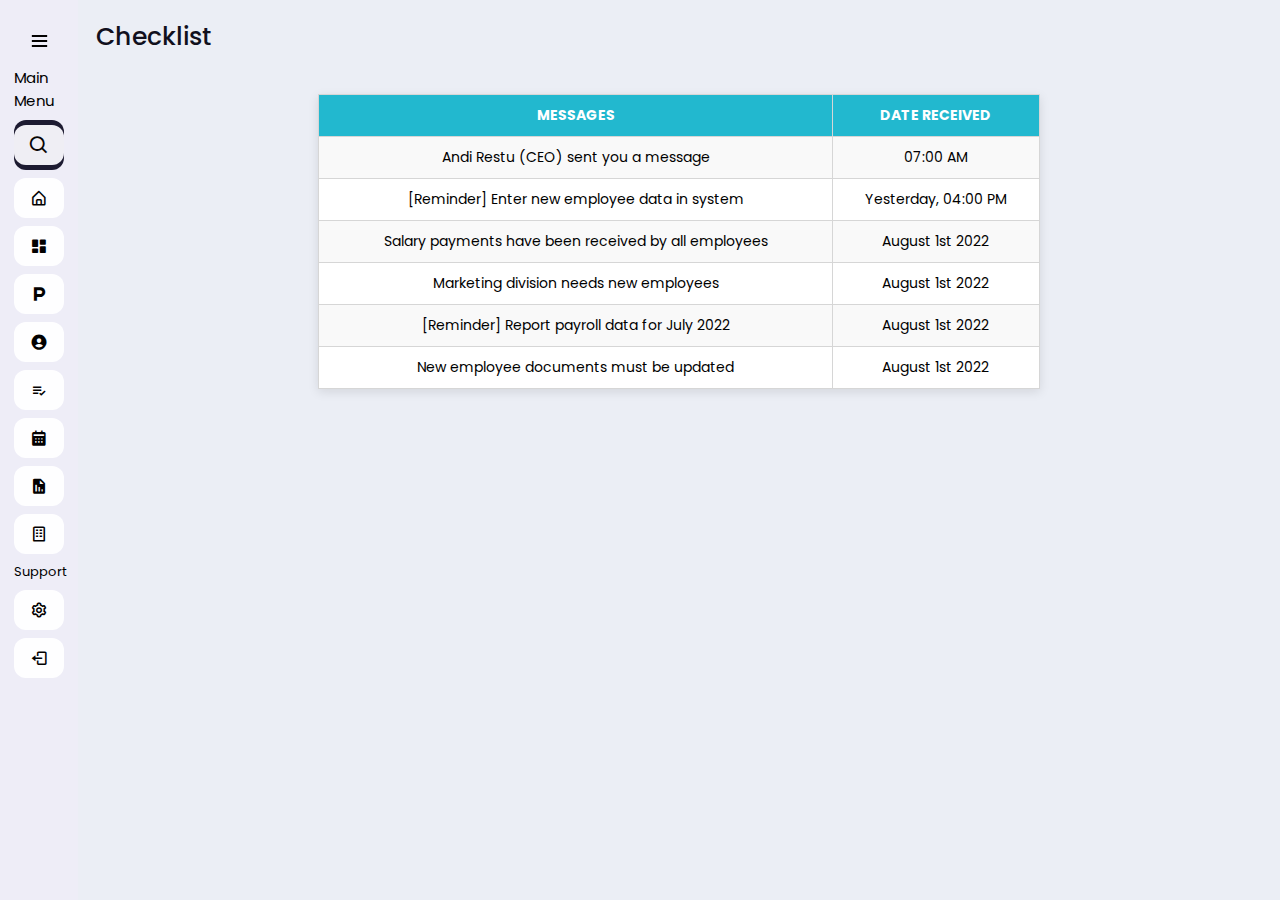
<file: 9 - Checklist.html>
<!DOCTYPE html>
<html lang="en" dir="ltr">
  <head>
    <title>HRM Smart</title>
    <meta charset="UTF-8">
    <link rel="stylesheet" href="Mainbody.css">
    <meta http-equiv="X-UA-Compatible" content="IE=edge">
    <link href='https://unpkg.com/boxicons@2.0.7/css/boxicons.min.css' rel='stylesheet'>
     <meta name="viewport" content="width=device-width, initial-scale=1.0">
     <link rel = " icon " href= "icon.ico" ,  type = " image/x-icon">   
   </head>
<body>
    <div class="sidebar">
    <div class="logo-details">
        <div class="logo_name">
        <img src="logo.png" width="40px" height="30px"></div>
        <div class="logo_name">HRM Smart</div>
        <i class='bx bx-menu' id="btn" ></i>
    </div>
    <div class="sidenavmenu">Main Menu</div>
    <ul class="nav-list">
      <li>
          <i class='bx bx-search' ></i>
         <input type="text" placeholder="  Search...">
         <span class="tooltip">Search</span>
      </li>
      <li>
        <a href="home.html">
          <i class='bx bx-home-alt'></i>
          <span class="links_name">Home</span>
        </a>
         <span class="tooltip">Home</span>
      </li>
      <li>
        <a href="2 - Dashboard.html">
          <i class='bx bxs-dashboard'></i>
          <span class="links_name">Dashboard</span>
        </a>
         <span class="tooltip">Dashboard</span>
      </li>
      <li>
       <a href="5 - Payroll.php">
         <i class='bx bxs-parking' ></i>
         <span class="links_name">Payroll</span>
       </a>
       <span class="tooltip">Payroll</span>
     </li>
     <li>
       <a href="3 - Employee.php">
         <i class='bx bxs-user-circle' ></i>
         <span class="links_name">Employee Data</span>
       </a>
       <span class="tooltip">Employee Data</span>
     </li>
     <li>
       <a href="9 - Checklist.html">
         <i class='bx bx-list-check' ></i>
         <span class="links_name">Checklist</span>
       </a>
       <span class="tooltip">Checklist</span>
     </li>
     <li>
       <a href="7 - Attendance.html">
         <i class='bx bxs-calendar' ></i>
         <span class="links_name">Attendance</span>
       </a>
       <span class="tooltip">Attendance</span>
     </li>
     <li>
       <a href="8 - Reports.html">
         <i class='bx bxs-report' ></i>
         <span class="links_name">Reports</span>
       </a>
       <span class="tooltip">Reports</span>
     </li>
     <li>
       <a href="6 - Departments.html">
         <i class='bx bx-building' ></i>
         <span class="links_name">Department</span>
       </a>
       <span class="tooltip">Department</span>
     </li>
     <div class="sidenavmenu2">Support</div>
     <li>
        <a href="#">
          <i class='bx bx-cog' ></i>
          <span class="links_name">Help</span>
        </a>
        <span class="tooltip">Help</span>
      </li>
     <li>
        <a href="#">
            <i class='bx bx-log-out'></i>
            <span class="links_name">Log In</span>
        </a>
        <span class="tooltip">Log In</span>

     </li>  
    </ul>
  </div>
<style>
  table {
    font-family: 'Roboto', sans-serif;
    border-collapse: collapse;
    width: 60%;
    margin: 0 auto;
    background-color: #ffffff;
    border: 1px solid #d6d6d6;
    box-shadow: 0px 3px 10px rgba(0, 0, 0, 0.1);
  }

  td,
  th {
    border: 1px solid #d6d6d6;
    text-align: center;
    padding: 10px;
    font-size: 14px;
  }

  tr:nth-child(even) {
    background-color: #f9f9f9;
  }

  th {
    background-color: #22b8cf;
    color: #ffffff;
    font-weight: bold;
    text-transform: uppercase;
    padding: 10px;
  }

  caption {
    font-size: 20px;
    font-weight: bold;
    margin-bottom: 10px;
    text-align: left;
    text-transform: uppercase;
    letter-spacing: 2px;
  }

  .search-container {
    display: flex;
    justify-content: space-between;
    align-items: center;
    margin-bottom: 20px;
  }

  .search-container input[type=text] {
    padding: 6px;
    border: none;
    border-radius: 3px;
    width: 300px;
    font-size: 14px;
  }

  .search-container button {
    padding: 6px 10px;
    background-color: #22b8cf;
    color: #ffffff;
    border: none;
    border-radius: 3px;
    cursor: pointer;
    font-size: 14px;
  }
</style> 

 <section class="home-section">
  <div class="search-container">
    <div class="text">Checklist</div>
   
  </div>
   
	  <table>
  <tr>
    <th>Messages</th>
    <th>Date Received</th>
  
  </tr>
  
  <tr>
    <td>Andi Restu (CEO) sent you a message</td>
    <td>07:00 AM</td>
    
  </tr>
  
  <tr>
    <td>[Reminder] Enter new employee data in system</td>
    <td>Yesterday, 04:00 PM</td>
    
  </tr>
  
  <tr>
    <td>Salary payments have been received by all employees</td>
    <td>August 1st 2022</td>
    
  </tr>
  
  <tr>
    <td>Marketing division needs new employees</td>
    <td>August 1st 2022</td>
    
  </tr>
  
  <tr>
    <td>[Reminder] Report payroll data for July 2022</td>
    <td>August 1st 2022</td>

  </tr>
  
  <tr>
    <td>New employee documents must be updated</td>
    <td>August 1st 2022</td>
   
  </tr>
</table>
  </section>
  <script>
  let sidebar = document.querySelector(".sidebar");
  let closeBtn = document.querySelector("#btn");
  let searchBtn = document.querySelector(".bx-search");

  closeBtn.addEventListener("click", ()=>{
    sidebar.classList.toggle("open");
    menuBtnChange();//calling the function(optional)
  });

  searchBtn.addEventListener("click", ()=>{ // Sidebar open when you click on the search iocn
    sidebar.classList.toggle("open");
    menuBtnChange(); //calling the function(optional)
  });

  // following are the code to change sidebar button(optional)
  function menuBtnChange() {
   if(sidebar.classList.contains("open")){
     closeBtn.classList.replace("bx-menu", "bx-menu-alt-right");//replacing the iocns class
   }else {
     closeBtn.classList.replace("bx-menu-alt-right","bx-menu");//replacing the iocns class
   }


}

  
  </script>
</body>
</html>
</file>
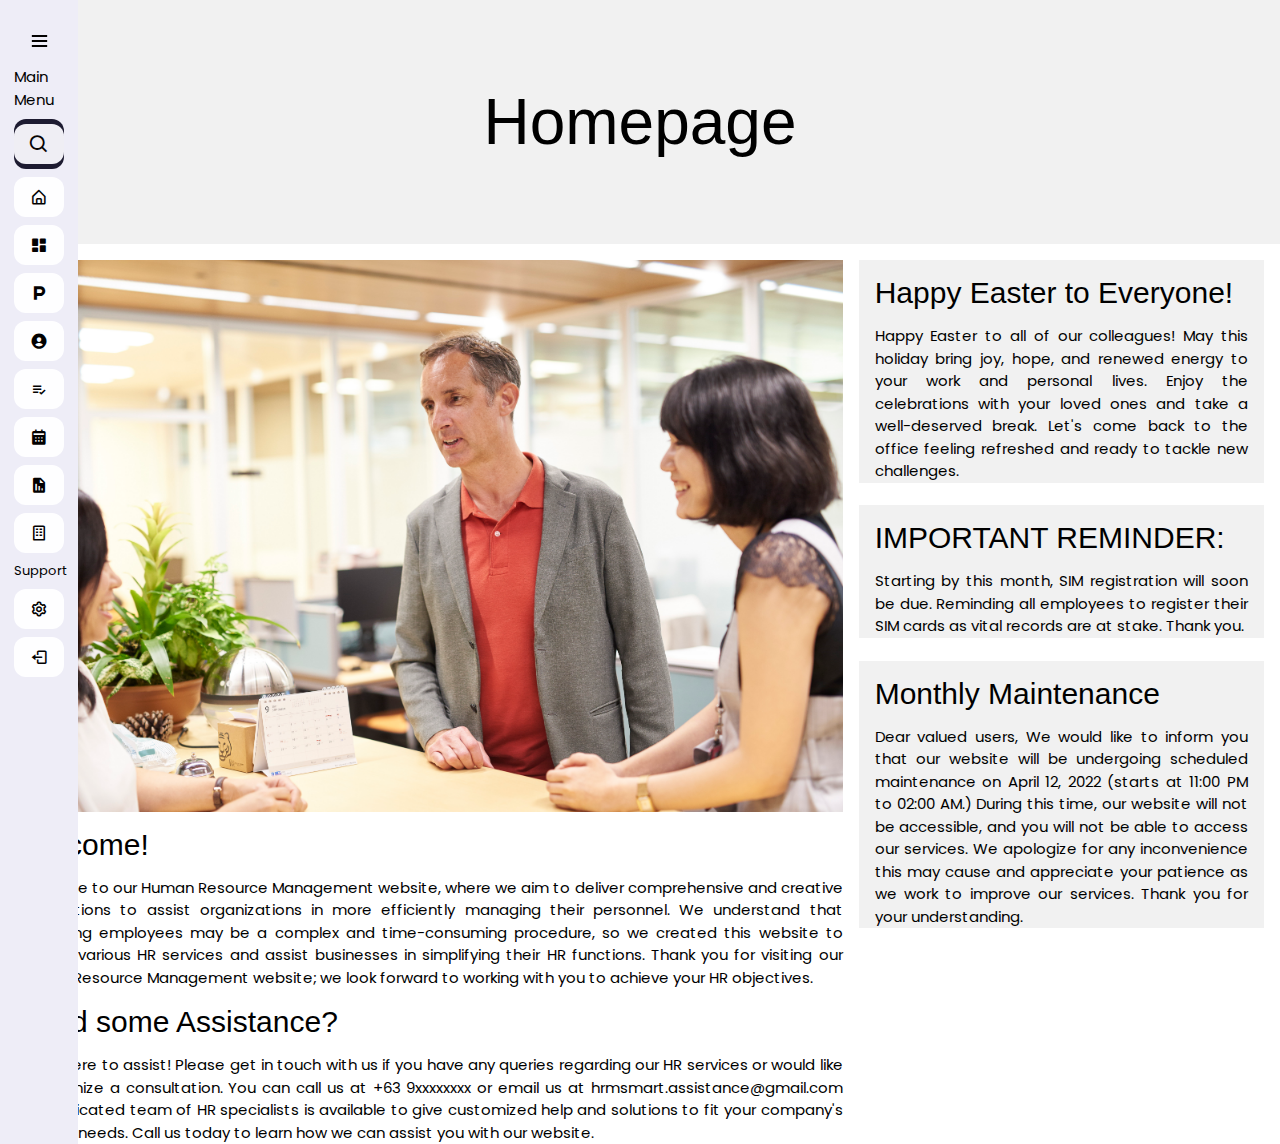
<file: home.html>
<!DOCTYPE html>
<html lang="en" dir="ltr">
  <head>
    <title>HRM Smart</title>
    <meta charset="UTF-8">
    <link rel="stylesheet" href="Mainbody.css">
    <meta http-equiv="X-UA-Compatible" content="IE=edge">
    <link href='https://unpkg.com/boxicons@2.0.7/css/boxicons.min.css' rel='stylesheet'>
     <meta name="viewport" content="width=device-width, initial-scale=1.0">
     <link rel = " icon " href= "icon.ico" ,  type = " image/x-icon">   
	 <style>
       body {
         font-family: calibri;
		 
       }
     </style>
   </head>
<body>
    <div class="sidebar">
    <div class="logo-details">
        <div class="logo_name">
        <img src="logo.png" width="40px" height="30px"></div>
        <div class="logo_name">HRM Smart</div>
        <i class='bx bx-menu' id="btn" ></i>
    </div>
    <div class="sidenavmenu">Main Menu</div>
    <ul class="nav-list">
      <li>
          <i class='bx bx-search' ></i>
         <input type="text" placeholder="  Search...">
         <span class="tooltip">Search</span>
      </li>
      <li>
        <a href="home.html">
          <i class='bx bx-home-alt'></i>
          <span class="links_name">Home</span>
        </a>
         <span class="tooltip">Home</span>
      </li>
      <li>
        <a href="2 - Dashboard.html">
          <i class='bx bxs-dashboard'></i>
          <span class="links_name">Dashboard</span>
        </a>
         <span class="tooltip">Dashboard</span>
      </li>
      <li>
       <a href="5 - Payroll.php">
         <i class='bx bxs-parking' ></i>
         <span class="links_name">Payroll</span>
       </a>
       <span class="tooltip">Payroll</span>
     </li>
     <li>
       <a href="3 - Employee.php">
         <i class='bx bxs-user-circle' ></i>
         <span class="links_name">Employee Data</span>
       </a>
       <span class="tooltip">Employee Data</span>
     </li>
     <li>
       <a href="9 - Checklist.html">
         <i class='bx bx-list-check' ></i>
         <span class="links_name">Checklist</span>
       </a>
       <span class="tooltip">Checklist</span>
     </li>
     <li>
       <a href="7 - Attendance.html">
         <i class='bx bxs-calendar' ></i>
         <span class="links_name">Attendance</span>
       </a>
       <span class="tooltip">Attendance</span>
     </li>
     <li>
       <a href="8 - Reports.html">
         <i class='bx bxs-report' ></i>
         <span class="links_name">Reports</span>
       </a>
       <span class="tooltip">Reports</span>
     </li>
     <li>
       <a href="6 - Departments.html">
         <i class='bx bx-building' ></i>
         <span class="links_name">Department</span>
       </a>
       <span class="tooltip">Department</span>
     </li>
     <div class="sidenavmenu2">Support</div>
     <li>
        <a href="#">
          <i class='bx bx-cog' ></i>
          <span class="links_name">Help</span>
        </a>
        <span class="tooltip">Help</span>
      </li>
     <li>
        <a href="#">
            <i class='bx bx-log-out'></i>
            <span class="links_name">Log In</span>
        </a>
        <span class="tooltip">Log In</span>

     </li>  
    </ul>
  </div>
  
<title>Home</title>
<meta name="viewport" content="width=device-width, initial-scale=1">
<link rel="stylesheet" href="https://www.w3schools.com/w3css/4/w3.css">
<body>

<div class="w3-light-grey w3-padding-64 w3-margin-bottom w3-center">
  <h1 class="w3-jumbo">Homepage</h1>
</div>


<div class="w3-row-padding w3-content" style="max-width:1400px">
  <div class="w3-twothird">
    <img src="homepic.jpg" alt="Notebook" style="width:100%">
    <h2>Welcome!</h2>
    <div class="w3-justify">
      <p>Welcome to our Human Resource Management website, where we aim to deliver comprehensive and creative HR solutions to assist organizations in more efficiently managing their personnel.

        We understand that managing employees may be a complex and time-consuming procedure, so we created this website to simplify various HR services and assist businesses in simplifying their HR functions.
        
        Thank you for visiting our Human Resource Management website; we look forward to working with you to achieve your HR objectives.</p>

      <h2>Need some Assistance?</h2>

      <p>We're here to assist! Please get in touch with us if you have any queries regarding our HR services or would like to organize a consultation.

        You can call us at +63 9xxxxxxxx or email us at hrmsmart.assistance@gmail.com
        
        Our dedicated team of HR specialists is available to give customized help and solutions to fit your company's specific needs. Call us today to learn how we can assist you with our website.</p>

     
    </div>
  </div>
  <div class="w3-third">
    <div class="w3-container w3-light-grey">
      <h2>Happy Easter to Everyone!</h2>
      <p class="w3-justify">Happy Easter to all of our colleagues! May this holiday bring joy, hope, and renewed energy to your work and personal lives. Enjoy the celebrations with your loved ones and take a well-deserved break. Let's come back to the office feeling refreshed and ready to tackle new challenges.</p>
    </div>
    <br>
    <div class="w3-container w3-light-grey w3-justify">
      <h2>IMPORTANT REMINDER:</h2>
      <p class="w3-justify">
Starting by this month, SIM registration will soon be due. Reminding all employees to register their SIM cards as vital records are at stake.

Thank you.
</p>
    </div>
    <br>
    <div class="w3-container w3-light-grey w3-justify">
      <h2>Monthly Maintenance</h2>
      <p class="w3-justify">Dear valued users,
We would like to inform you that our website will be undergoing scheduled maintenance on April 12, 2022 (starts at 11:00 PM to 02:00 AM.) During this time, our website will not be accessible, and you will not be able to access our services. We apologize for any inconvenience this may cause and appreciate your patience as we work to improve our services.
Thank you for your understanding.</p>
    </div>
  </div>
</div>
  <script>
  let sidebar = document.querySelector(".sidebar");
  let closeBtn = document.querySelector("#btn");
  let searchBtn = document.querySelector(".bx-search");

  closeBtn.addEventListener("click", ()=>{
    sidebar.classList.toggle("open");
    menuBtnChange();//calling the function(optional)
  });

  searchBtn.addEventListener("click", ()=>{ // Sidebar open when you click on the search iocn
    sidebar.classList.toggle("open");
    menuBtnChange(); //calling the function(optional)
  });

  // following are the code to change sidebar button(optional)
  function menuBtnChange() {
   if(sidebar.classList.contains("open")){
     closeBtn.classList.replace("bx-menu", "bx-menu-alt-right");//replacing the iocns class
   }else {
     closeBtn.classList.replace("bx-menu-alt-right","bx-menu");//replacing the iocns class
   }


}

  
  </script>
</body>
</html>
</file>
<file: Mainbody.css>
@import url('https://fonts.googleapis.com/css2?family=Poppins:wght@200;300;400;500;600;700&display=swap');
*{
  margin: 0;
  padding: 0;
  box-sizing: border-box;
  font-family: "Poppins" , sans-serif;
}

.sidebar{
  position: fixed;
  left: 0;
  top: 0;
  height: 300%;
  width: 78px;
  background: #eeedf7;
  padding: 6px 14px;
  z-index: 99;
  transition: all 0.5s ease;
}
.sidebar.open{
  width: 250px;
}
.sidebar .logo-details{
  height: 60px;
  display: flex;
  align-items: center;
  position: relative;
}
.sidebar .logo-details .icon{
  opacity: 0;
  transition: all 0.5s ease;
}
.sidenavmenu{
    font-size: 15px;
}
.sidenavmenu2{
    font-size: 13px;
}

.sidebar .logo-details .logo_name{
  color: #000000;
  margin-left: 5px;
  font-size: 20px;
  font-weight: 600;
  opacity: 0;
  transition: all 0.5s ease;
}
.sidebar.open .logo-details .icon,
.sidebar.open .logo-details .logo_name{
  opacity: 1;
}
.sidebar .logo-details #btn{
  position: absolute;
  top: 50%;
  right: 0;
  transform: translateY(-50%);
  font-size: 22px;
  transition: all 0.4s ease;
  font-size: 23px;
  text-align: center;
  cursor: pointer;
  transition: all 0.5s ease;
}
.sidebar.open .logo-details #btn{
  text-align: right;
}
.sidebar i{
  color: #020101;
  height: 50px;
  min-width: 50px;
  font-size: 28px;
  text-align: center;
  line-height: 60px;
}
.sidebar .nav-list{
  margin-top: 5px;
  height: 100%;

}
.sidebar li{
  position: relative;
  margin: 8px 0;
  list-style: none;
}
.sidebar li .tooltip{
  position: absolute;
  top: -20px;
  left: calc(100% + 15px);
  z-index: 3;
  background: #fff;
  box-shadow: 0 5px 10px rgba(0, 0, 0, 0.3);
  padding: 6px 12px;
  border-radius: 4px;
  font-size: 15px;
  font-weight: 400;
  opacity: 0;
  white-space: nowrap;
  pointer-events: none;
  transition: 0s;
}
.sidebar li:hover .tooltip{
  opacity: 1;
  pointer-events: auto;
  transition: all 0.4s ease;
  top: 50%;
  transform: translateY(-50%);
}
.sidebar.open li .tooltip{
  display: none;
}
.sidebar input{
  font-size: 15px;
  color: #FFF;
  font-weight: 400;
  outline: none;
  height: 50px;
  width: 20%;
  width: 50px;
  border: none;
  border-radius: 12px;
  transition: all 0.5s ease;
  background: #1d1b31;
}
.sidebar.open input{
  padding: 0 20px 0 50px;
  width: 100%;
}
.sidebar .bx-search{
  position: absolute;
  top: 50%;
  left: 0;
  transform: translateY(-50%);
  font-size: 22px;
  background: #efeef4;
  color: #060404;
}
.sidebar.open .bx-search:hover{
  background: #2eb8f8;
  color: #000000;
}
.sidebar .bx-search:hover{
  background: #2eb8f8;
  color: #f0f0ff;
}
.sidebar li a{
  display: flex;
  height: 50%;
  width: 100%;
  border-radius: 12px;
  align-items: center;
  text-decoration: none;
  transition: all 0.4s ease;
  background: #fefeff;
}
.sidebar li a:hover{
  background: #2eb8f8;
}
.sidebar li a .links_name{
  color: #000000;
  font-size: 15px;
  font-weight: 400;
  white-space: nowrap;
  opacity: 0;
  pointer-events: none;
  transition: 0.4s;
}
.sidebar.open li a .links_name{
  opacity: 1;
  pointer-events: auto;
}
.sidebar li a:hover .links_name,
.sidebar li a:hover i{
  transition: all 0.5s ease;
  color: #11101D;
}
.sidebar li i{
  height: 40px;
  line-height: 40px;
  font-size: 18px;
  border-radius: 12px;
  
}
.sidebar li.profile{
  position: fixed;
  height: 60px;
  width: 78px;
  left: 0;
  bottom: -8px;
  padding: 10px 14px;
  background: #1d1b31;
  transition: all 0.5s ease;
  overflow: hidden;
}
.sidebar.open li.profile{
  width: 250px;
}
.sidebar li .profile-details{
  display: flex;
  align-items: center;
  flex-wrap: nowrap;
}
.sidebar li img{
  height: 45px;
  width: 45px;
  object-fit: cover;
  border-radius: 6px;
  margin-right: 10px;
}
.sidebar li.profile .name,
.sidebar li.profile .job{
  font-size: 15px;
  font-weight: 400;
  color: #fff;
  white-space: nowrap;
}
.sidebar li.profile .job{
  font-size: 12px;
}
.sidebar .profile #log_out{
  position: absolute;
  top: 50%;
  right: 0;
  transform: translateY(-50%);
  background: #f7f6f8;
  width: 100%;
  height: 60px;
  line-height: 60px;
  border-radius: 0px;
  transition: all 0.5s ease;
}
.sidebar li.scroll{
    height: 200px; width:10%;
    overflow:hidden; overflow-y:scroll;
}
.sidebar.open .profile #log_out{
  width: 50px;
  background: none;
}

.home-section{
  position: relative;
  background: #ebeef5;
  min-height: 100vh;
  top: 0;
  left: 78px;
  width: calc(100% - 78px);
  transition: all 0.5s ease;
  z-index: 2;
}
.sidebar.open ~ .home-section{
  left: 250px;
  width: calc(100% - 250px);
}
.home-section .text{
  display: inline-block;
  color: #11101d;
  font-size: 25px;
  font-weight: 500;
  margin: 18px
}

.home-section .inside{
  text-align: center;
  display:inline-flex
  color: #11101d;
  font-size: 25px;
  font-weight: 500;
  margin: 18px
}

.wrapper{
  position: absolute;
  top: 50%;
  left: 50%;
  transform: translate(-50%,-50%);
  width: 1800px;
  height: 800px;
  display: flex;
  box-shadow: 0 1px 20px 0 rgba(69,90,100,.08);
}

.wrapper .left{
  width: 35%;
  background: linear-gradient(to right,#01a9ac,#01dbdf);
  padding: 30px 25px;
  border-top-left-radius: 5px;
  border-bottom-left-radius: 5px;
  text-align: center;
  color: #fff;
}

.wrapper .left img{
  border-radius: 5px;
  margin-bottom: 10px;
}

.wrapper .left h4{
  margin-bottom: 10px;
}

.wrapper .left p{
  font-size: 12px;
}

.wrapper .right{
  width: 65%;
  background: #fff;
  padding: 30px 25px;
  border-top-right-radius: 5px;
  border-bottom-right-radius: 5px;
}

.wrapper .right .info,
.wrapper .right .projects{
  margin-bottom: 25px;
}

.wrapper .right .info h3,
.wrapper .right .projects h3{
    margin-bottom: 15px;
    padding-bottom: 5px;
    border-bottom: 1px solid #e0e0e0;
    color: #353c4e;
  text-transform: uppercase;
  letter-spacing: 5px;
}

.wrapper .right .info_data,
.wrapper .right .projects_data{
  display: flex;
  justify-content: space-between;
}

.wrapper .right .info_data .data,
.wrapper .right .projects_data .data{
  width: 45%;
}

.wrapper .right .info_data .data h4,
.wrapper .right .projects_data .data h4{
    color: #353c4e;
    margin-bottom: 5px;
}

.wrapper .right .info_data .data p,
.wrapper .right .projects_data .data p{
  font-size: 13px;
  margin-bottom: 10px;
  color: #919aa3;
}

.wrapper .social_media ul{
  display: flex;
}

.wrapper .social_media ul li{
  width: 45px;
  height: 45px;
  background: linear-gradient(to right,#01a9ac,#01dbdf);
  margin-right: 10px;
  border-radius: 5px;
  text-align: center;
  line-height: 45px;
}

.wrapper .social_media ul li a{
  color :#fff;
  display: block;
  font-size: 18px;
}

@media (max-width: 420px) {
  .sidebar li .tooltip{
    display: none;
  }
}
</file>
